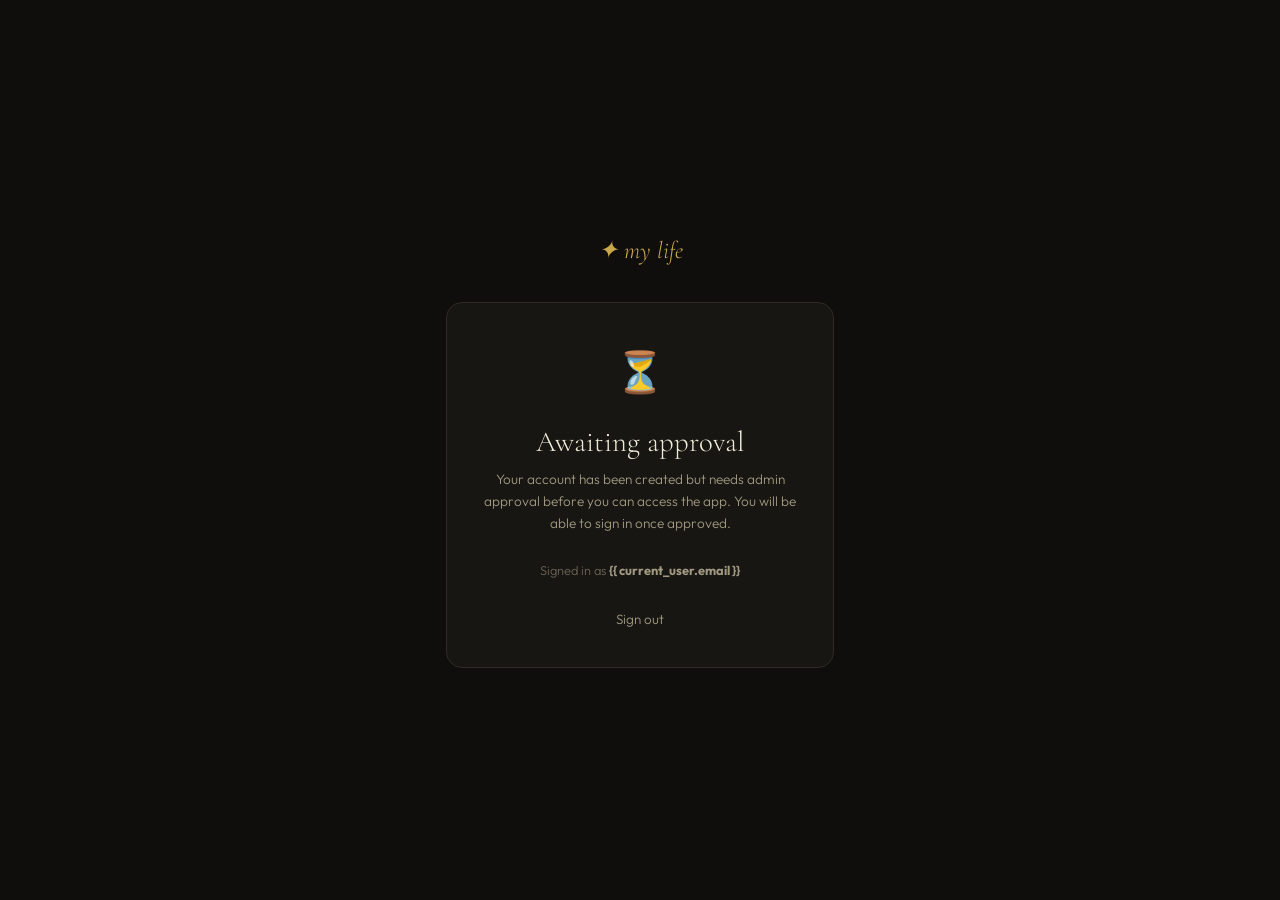
<file: templates/auth/pending.html>
<!DOCTYPE html><html lang="en"><head>
<meta charset="UTF-8"/><title>Awaiting Approval — My Life</title>
<link href="https://fonts.googleapis.com/css2?family=Cormorant+Garamond:ital,wght@0,300;0,400;1,400&family=Outfit:wght@300;400;500&display=swap" rel="stylesheet"/>
<link rel="stylesheet" href="/static/css/style.css"/>
<style>
body{display:flex;align-items:center;justify-content:center;min-height:100vh;background:var(--bg)}
.auth-wrap{width:100%;max-width:420px;padding:2rem 1rem}
.auth-brand{font-family:var(--font-serif);font-style:italic;color:var(--gold);font-size:1.5rem;text-align:center;margin-bottom:2rem;display:block;text-decoration:none}
.auth-card{background:var(--bg2);border:1px solid var(--border);border-radius:var(--radius-lg);padding:2.2rem 2rem}
.auth-title{font-family:var(--font-serif);font-size:1.8rem;font-weight:300;margin-bottom:.3rem}
.auth-sub{color:var(--text2);font-size:.85rem;margin-bottom:1.6rem}
.auth-field{display:flex;flex-direction:column;gap:.35rem;margin-bottom:1rem}
.auth-field label{font-family:var(--font-mono);font-size:.62rem;letter-spacing:.12em;text-transform:uppercase;color:var(--text2)}
.auth-field input{background:var(--bg3);border:1px solid var(--border2);border-radius:var(--radius);padding:.65rem .9rem;color:var(--text);font-size:.95rem;font-family:var(--font-body);outline:none;transition:border-color .2s}
.auth-field input:focus{border-color:var(--gold)}
.auth-btn{width:100%;padding:.7rem;background:var(--gold);color:var(--bg);border:none;border-radius:var(--radius);font-size:.95rem;font-family:var(--font-body);font-weight:500;cursor:pointer;margin-bottom:1.2rem}
.auth-btn:hover{background:var(--gold2)}
.auth-link{text-align:center;font-size:.84rem;color:var(--text2)}
.auth-link a{color:var(--gold)}
.flash{background:rgba(192,86,78,.12);border:1px solid rgba(192,86,78,.3);border-radius:var(--radius);padding:.65rem 1rem;font-size:.84rem;color:var(--red);margin-bottom:1.1rem}
.flash.ok{background:rgba(92,158,106,.1);border-color:rgba(92,158,106,.3);color:var(--green)}
.remember{display:flex;align-items:center;gap:.5rem;font-size:.82rem;color:var(--text2);margin-bottom:1.2rem;cursor:pointer}
</style>
</head><body>
<div class="auth-wrap">
  <a href="/" class="auth-brand">✦ my life</a>
  <div class="auth-card" style="text-align:center">
    <div style="font-size:2.5rem;margin-bottom:1rem">⏳</div>
    <div class="auth-title">Awaiting approval</div>
    <div class="auth-sub" style="margin-bottom:1.6rem">
      Your account has been created but needs admin approval before you can access the app.
      You will be able to sign in once approved.
    </div>
    <div style="font-size:.8rem;color:var(--text3);margin-bottom:1.6rem">
      Signed in as <strong style="color:var(--text2)">{{ current_user.email }}</strong>
    </div>
    <a href="/logout" style="color:var(--text2);font-size:.84rem;text-decoration:none">Sign out</a>
  </div>
</div>
</body></html>
</file>
<file: static/css/style.css>
/* ── Variables ────────────────────────────────────────────────────────────── */
:root {
  --bg:       #0f0e0c;
  --bg2:      #181612;
  --bg3:      #201e1a;
  --border:   #2e2b25;
  --border2:  #3d3930;
  --text:     #f0ead8;
  --text2:    #a09880;
  --text3:    #6b6456;
  --gold:     #c9a84c;
  --gold2:    #e8c96e;
  --green:    #5c9e6a;
  --red:      #c0564e;
  --blue:     #5b87b5;
  --radius:   10px;
  --radius-lg:16px;
  --font-body: 'Outfit', sans-serif;
  --font-serif:'Cormorant Garamond', serif;
  --font-mono: 'DM Mono', monospace;
}

/* ── Reset ────────────────────────────────────────────────────────────────── */
*, *::before, *::after { box-sizing: border-box; margin: 0; padding: 0; }
html { font-size: 16px; scroll-behavior: smooth; }
body {
  background: var(--bg);
  color: var(--text);
  font-family: var(--font-body);
  font-weight: 300;
  min-height: 100vh;
  line-height: 1.6;
}
a { text-decoration: none; color: inherit; }
input, select, button { font-family: var(--font-body); font-size: .95rem; }

/* ── Nav ──────────────────────────────────────────────────────────────────── */
.nav {
  display: flex;
  align-items: center;
  justify-content: space-between;
  padding: 1.1rem 2.5rem;
  border-bottom: 1px solid var(--border);
  position: sticky;
  top: 0;
  background: rgba(15,14,12,.92);
  backdrop-filter: blur(12px);
  z-index: 100;
}
.nav-brand {
  font-family: var(--font-serif);
  font-size: 1.3rem;
  font-style: italic;
  color: var(--gold);
  letter-spacing: .03em;
}
.nav-links { display: flex; gap: 2rem; }
.nav-link {
  font-size: .85rem;
  font-weight: 400;
  letter-spacing: .08em;
  text-transform: lowercase;
  color: var(--text2);
  transition: color .2s;
  padding-bottom: 2px;
  border-bottom: 1px solid transparent;
}
.nav-link:hover, .nav-link.active {
  color: var(--gold);
  border-bottom-color: var(--gold);
}

/* ── Main ─────────────────────────────────────────────────────────────────── */
.main {
  max-width: 960px;
  margin: 0 auto;
  padding: 3rem 2rem 5rem;
}

/* ── Hero (home) ──────────────────────────────────────────────────────────── */
.hero {
  padding: 4rem 0 3rem;
  border-bottom: 1px solid var(--border);
  margin-bottom: 3rem;
}
.hero-label {
  font-family: var(--font-mono);
  font-size: .7rem;
  letter-spacing: .18em;
  text-transform: uppercase;
  color: var(--gold);
  margin-bottom: .8rem;
}
.hero-title {
  font-family: var(--font-serif);
  font-size: clamp(3rem, 8vw, 5.5rem);
  font-weight: 300;
  line-height: 1.05;
  letter-spacing: -.01em;
  color: var(--text);
  margin-bottom: 1.2rem;
}
.hero-title em {
  font-style: italic;
  color: var(--gold);
}
.hero-sub {
  color: var(--text2);
  font-size: 1.05rem;
}

/* ── Home cards ───────────────────────────────────────────────────────────── */
.home-grid {
  display: grid;
  grid-template-columns: 1fr 1fr;
  gap: 1.5rem;
}
@media (max-width: 600px) { .home-grid { grid-template-columns: 1fr; } }

.home-card {
  display: flex;
  align-items: center;
  gap: 1.5rem;
  padding: 2rem 1.8rem;
  border: 1px solid var(--border);
  border-radius: var(--radius-lg);
  background: var(--bg2);
  transition: border-color .25s, transform .25s, background .25s;
  cursor: pointer;
}
.home-card:hover {
  border-color: var(--gold);
  background: var(--bg3);
  transform: translateY(-3px);
}
.hc-icon {
  font-size: 2rem;
  color: var(--gold);
  flex-shrink: 0;
  width: 48px;
  text-align: center;
}
.hc-body h2 {
  font-family: var(--font-serif);
  font-size: 1.5rem;
  font-weight: 400;
  margin-bottom: .3rem;
}
.hc-body p { color: var(--text2); font-size: .9rem; }
.hc-arrow { margin-left: auto; color: var(--gold); font-size: 1.3rem; flex-shrink: 0; }

/* ── Page header ──────────────────────────────────────────────────────────── */
.page-header {
  padding: 2.5rem 0 2rem;
  border-bottom: 1px solid var(--border);
  margin-bottom: 2.5rem;
}
.page-label {
  font-family: var(--font-mono);
  font-size: .7rem;
  letter-spacing: .18em;
  text-transform: uppercase;
  color: var(--gold);
  margin-bottom: .5rem;
}
.page-title {
  font-family: var(--font-serif);
  font-size: clamp(2.2rem, 6vw, 3.8rem);
  font-weight: 300;
  letter-spacing: -.01em;
}

/* ── Stat row ─────────────────────────────────────────────────────────────── */
.stat-row {
  display: flex;
  gap: 1rem;
  margin-bottom: 2rem;
  flex-wrap: wrap;
}
.stat-card {
  flex: 1;
  min-width: 140px;
  background: var(--bg2);
  border: 1px solid var(--border);
  border-radius: var(--radius);
  padding: 1.2rem 1.4rem;
}
.stat-label {
  font-family: var(--font-mono);
  font-size: .68rem;
  letter-spacing: .12em;
  text-transform: uppercase;
  color: var(--text3);
  margin-bottom: .5rem;
}
.stat-value {
  font-family: var(--font-serif);
  font-size: 1.8rem;
  font-weight: 400;
  color: var(--gold2);
}

/* ── Asset summary badges ─────────────────────────────────────────────────── */
.asset-summary {
  display: flex;
  flex-wrap: wrap;
  gap: .6rem;
  margin-bottom: 2rem;
}
.asset-badge {
  display: flex;
  align-items: center;
  gap: .5rem;
  padding: .45rem .9rem;
  border-radius: 999px;
  background: var(--bg3);
  border: 1px solid var(--border2);
  font-size: .82rem;
}
.asset-badge .badge-label { color: var(--text2); }
.asset-badge .badge-val   { color: var(--text); font-weight: 500; font-family: var(--font-mono); }
.asset-badge .badge-val.pos { color: var(--green); }
.asset-badge .badge-val.neg { color: var(--red); }

/* ── Panel ────────────────────────────────────────────────────────────────── */
.panel {
  background: var(--bg2);
  border: 1px solid var(--border);
  border-radius: var(--radius-lg);
  padding: 1.8rem 2rem;
  margin-bottom: 1.8rem;
}
.panel-title {
  font-family: var(--font-serif);
  font-size: 1.3rem;
  font-weight: 400;
  margin-bottom: 1.4rem;
  color: var(--text);
  padding-bottom: .8rem;
  border-bottom: 1px solid var(--border);
}
.panel-hint {
  color: var(--text2);
  font-size: .88rem;
  margin-bottom: 1.2rem;
  margin-top: -.4rem;
}

/* ── Form grid ────────────────────────────────────────────────────────────── */
.form-grid {
  display: grid;
  grid-template-columns: repeat(auto-fill, minmax(200px, 1fr));
  gap: 1rem;
  margin-bottom: 1.4rem;
}
.field { display: flex; flex-direction: column; gap: .4rem; }
.field-wide { grid-column: 1 / -1; }
.field label {
  font-size: .75rem;
  letter-spacing: .1em;
  text-transform: uppercase;
  color: var(--text2);
  font-family: var(--font-mono);
}
.field input, .field select {
  background: var(--bg3);
  border: 1px solid var(--border2);
  border-radius: var(--radius);
  padding: .65rem .9rem;
  color: var(--text);
  outline: none;
  transition: border-color .2s;
}
.field input::placeholder { color: var(--text3); }
.field input:focus, .field select:focus {
  border-color: var(--gold);
}
.field select option { background: var(--bg3); }

/* ── Buttons ──────────────────────────────────────────────────────────────── */
.btn {
  display: inline-flex;
  align-items: center;
  gap: .5rem;
  padding: .65rem 1.5rem;
  border-radius: var(--radius);
  border: 1px solid transparent;
  font-size: .9rem;
  font-weight: 500;
  cursor: pointer;
  transition: all .2s;
}
.btn-primary {
  background: var(--gold);
  color: var(--bg);
  border-color: var(--gold);
}
.btn-primary:hover { background: var(--gold2); border-color: var(--gold2); }
.btn-ghost {
  background: transparent;
  color: var(--text2);
  border-color: var(--border2);
}
.btn-ghost:hover { color: var(--text); border-color: var(--text2); }
.btn-icon {
  background: transparent;
  border: none;
  color: var(--text3);
  padding: .3rem .5rem;
  cursor: pointer;
  font-size: .9rem;
  border-radius: 4px;
  transition: color .2s;
}
.btn-icon:hover { color: var(--red); }

/* ── Table ────────────────────────────────────────────────────────────────── */
.table-wrap { overflow-x: auto; }
.data-table {
  width: 100%;
  border-collapse: collapse;
  font-size: .9rem;
}
.data-table th {
  text-align: left;
  font-family: var(--font-mono);
  font-size: .68rem;
  letter-spacing: .12em;
  text-transform: uppercase;
  color: var(--text3);
  padding: .6rem .8rem;
  border-bottom: 1px solid var(--border);
}
.data-table td {
  padding: .7rem .8rem;
  border-bottom: 1px solid var(--border);
  color: var(--text2);
  vertical-align: middle;
}
.data-table tr:last-child td { border-bottom: none; }
.data-table tr:hover td { background: rgba(201,168,76,.04); }
.data-table td.deposit  { color: var(--green); font-weight: 500; }
.data-table td.withdrawal { color: var(--red); font-weight: 500; }
.data-table td.empty { text-align: center; color: var(--text3); padding: 2rem; font-style: italic; }

/* ── Classes list ─────────────────────────────────────────────────────────── */
.classes-list { display: flex; flex-direction: column; gap: .7rem; }
.class-slot {
  display: flex;
  align-items: center;
  gap: 1rem;
  padding: .9rem 1.1rem;
  background: var(--bg3);
  border: 1px solid var(--border);
  border-radius: var(--radius);
  transition: border-color .2s;
}
.class-slot.attended {
  border-color: var(--green);
  background: rgba(92,158,106,.07);
}
.class-slot .slot-num {
  font-family: var(--font-mono);
  font-size: .75rem;
  color: var(--text3);
  min-width: 28px;
}
.class-slot .slot-status {
  width: 22px; height: 22px;
  border-radius: 50%;
  border: 1.5px solid var(--border2);
  display: flex; align-items: center; justify-content: center;
  flex-shrink: 0;
  font-size: .75rem;
  transition: all .2s;
}
.class-slot.attended .slot-status {
  background: var(--green);
  border-color: var(--green);
  color: #fff;
}
.slot-info { flex: 1; }
.slot-date { font-size: .82rem; color: var(--text2); }
.slot-note { font-size: .8rem; color: var(--text3); }
.slot-actions { display: flex; gap: .4rem; }
.btn-attend {
  font-size: .78rem;
  padding: .3rem .7rem;
  border: 1px solid var(--border2);
  border-radius: 5px;
  background: transparent;
  color: var(--text2);
  cursor: pointer;
  transition: all .2s;
}
.btn-attend:hover { border-color: var(--green); color: var(--green); }

/* ── Modal ────────────────────────────────────────────────────────────────── */
.modal-overlay {
  position: fixed; inset: 0;
  background: rgba(0,0,0,.7);
  backdrop-filter: blur(4px);
  display: flex; align-items: center; justify-content: center;
  z-index: 500;
}
.modal {
  background: var(--bg2);
  border: 1px solid var(--border2);
  border-radius: var(--radius-lg);
  padding: 2rem;
  width: 100%;
  max-width: 420px;
  display: flex;
  flex-direction: column;
  gap: 1.1rem;
}
.modal-title {
  font-family: var(--font-serif);
  font-size: 1.4rem;
  font-weight: 400;
}
.modal-actions { display: flex; gap: .8rem; justify-content: flex-end; margin-top: .3rem; }

/* ── Toast ────────────────────────────────────────────────────────────────── */
#toast {
  position: fixed;
  bottom: 2rem;
  left: 50%;
  transform: translateX(-50%) translateY(80px);
  background: var(--bg3);
  border: 1px solid var(--border2);
  border-radius: 999px;
  padding: .6rem 1.5rem;
  font-size: .88rem;
  color: var(--text);
  z-index: 999;
  transition: transform .3s ease;
  pointer-events: none;
}
#toast.show { transform: translateX(-50%) translateY(0); }
#toast.success { border-color: var(--green); color: var(--green); }
#toast.error   { border-color: var(--red);   color: var(--red); }

/* ── Section dividers ─────────────────────────────────────────────────────── */
.section-divider {
  display: flex;
  align-items: center;
  gap: 1rem;
  margin-bottom: 1.8rem;
}
.section-divider::after {
  content: "";
  flex: 1;
  height: 1px;
  background: var(--border);
}
.section-tag {
  font-family: var(--font-mono);
  font-size: .72rem;
  letter-spacing: .14em;
  text-transform: uppercase;
  color: var(--gold);
  white-space: nowrap;
}

/* ── Holdings grid ────────────────────────────────────────────────────────── */
.holdings-grid {
  display: grid;
  grid-template-columns: repeat(auto-fill, minmax(260px, 1fr));
  gap: 1rem;
  margin-bottom: 1.8rem;
}
.holding-card {
  background: var(--bg2);
  border: 1px solid var(--border);
  border-radius: var(--radius-lg);
  padding: 1.3rem 1.5rem;
  position: relative;
  overflow: hidden;
  transition: border-color .2s;
}
.holding-card.gain  { border-left: 3px solid var(--green); }
.holding-card.loss  { border-left: 3px solid var(--red); }
.holding-card.no-price { border-left: 3px solid var(--border2); }
.hc-ticker {
  font-family: var(--font-mono);
  font-size: 1.1rem;
  font-weight: 400;
  color: var(--text);
  letter-spacing: .06em;
  margin-bottom: .2rem;
}
.hc-shares {
  font-size: .78rem;
  color: var(--text3);
  margin-bottom: 1rem;
}
.hc-row {
  display: flex;
  justify-content: space-between;
  font-size: .82rem;
  margin-bottom: .35rem;
}
.hc-row .hl { color: var(--text2); }
.hc-row .hr { font-family: var(--font-mono); color: var(--text); }
.hc-divider { height: 1px; background: var(--border); margin: .7rem 0; }
.hc-gain-row {
  display: flex;
  justify-content: space-between;
  align-items: center;
  margin-top: .5rem;
}
.hc-gain-val {
  font-family: var(--font-serif);
  font-size: 1.3rem;
  font-weight: 400;
}
.hc-gain-val.pos { color: var(--green); }
.hc-gain-val.neg { color: var(--red); }
.hc-pct {
  font-family: var(--font-mono);
  font-size: .78rem;
  padding: .2rem .55rem;
  border-radius: 999px;
}
.hc-pct.pos { background: rgba(92,158,106,.15); color: var(--green); }
.hc-pct.neg { background: rgba(192,86,78,.15);  color: var(--red); }
.hc-no-price {
  font-size: .8rem;
  color: var(--text3);
  font-style: italic;
  margin-top: .5rem;
}
.hc-price-date {
  font-size: .72rem;
  color: var(--text3);
  font-family: var(--font-mono);
  margin-top: .4rem;
}

/* ── AI panel ─────────────────────────────────────────────────────────────── */
.panel-ai {
  border-color: var(--border2);
  background: linear-gradient(135deg, var(--bg2) 0%, rgba(201,168,76,.05) 100%);
}
.panel-ai .panel-title { font-size: 1.15rem; }

/* ── Exchange badges ──────────────────────────────────────────────────────── */
.exch-badge {
  display: inline-flex;
  align-items: center;
  gap: .35rem;
  padding: .18rem .6rem;
  border-radius: 999px;
  font-family: var(--font-mono);
  font-size: .7rem;
  letter-spacing: .04em;
}
.exch-NSE    { background: rgba(91,135,181,.15); color: #5b87b5; border: 1px solid rgba(91,135,181,.3); }
.exch-NYSE   { background: rgba(201,168,76,.12); color: var(--gold2); border: 1px solid rgba(201,168,76,.3); }
.exch-CRYPTO { background: rgba(160,124,218,.12); color: #a07cda; border: 1px solid rgba(160,124,218,.3); }

/* ── FX rate banner ───────────────────────────────────────────────────────── */
.fx-banner {
  display: flex;
  align-items: center;
  gap: .8rem;
  padding: .65rem 1.1rem;
  background: var(--bg3);
  border: 1px solid var(--border2);
  border-radius: var(--radius);
  margin-bottom: 1.4rem;
  flex-wrap: wrap;
}
.fx-label { font-family: var(--font-mono); font-size: .7rem; letter-spacing: .12em; text-transform: uppercase; color: var(--text3); }
.fx-rate  { font-family: var(--font-mono); font-size: 1rem; color: var(--gold2); }
.fx-date  { font-size: .75rem; color: var(--text3); margin-left: auto; }

/* ── Scrollbar ────────────────────────────────────────────────────────────── */
::-webkit-scrollbar { width: 6px; height: 6px; }
::-webkit-scrollbar-track { background: var(--bg); }
::-webkit-scrollbar-thumb { background: var(--border2); border-radius: 3px; }

/* ── Tabs ─────────────────────────────────────────────────────────────────── */
.tab-bar {
  display: flex;
  gap: .4rem;
  border-bottom: 1px solid var(--border);
  padding-bottom: 0;
  margin-bottom: 0;
}
.tab-btn {
  background: transparent;
  border: none;
  border-bottom: 2px solid transparent;
  padding: .7rem 1.2rem;
  color: var(--text2);
  font-family: var(--font-body);
  font-size: .85rem;
  font-weight: 400;
  cursor: pointer;
  margin-bottom: -1px;
  transition: color .2s, border-color .2s;
  letter-spacing: .02em;
}
.tab-btn:hover { color: var(--text); }
.tab-btn.active { color: var(--gold); border-bottom-color: var(--gold); }
.tab-pane { display: none; }
.tab-pane.active { display: block; }

/* ── Holdings grid ────────────────────────────────────────────────────────── */
.holdings-grid {
  display: grid;
  grid-template-columns: repeat(auto-fill, minmax(250px, 1fr));
  gap: 1rem;
  margin: 1.5rem 0;
}
.holding-card {
  background: var(--bg2);
  border: 1px solid var(--border);
  border-left: 3px solid var(--border2);
  border-radius: 0 var(--radius-lg) var(--radius-lg) 0;
  padding: 1.2rem 1.4rem;
}
.holding-card.gain { border-left-color: var(--green); }
.holding-card.loss { border-left-color: var(--red); }
.hc-ticker { font-family: var(--font-mono); font-size: 1rem; letter-spacing: .06em; color: var(--text); }
.hc-exchange-badge {
  display: inline-block; font-family: var(--font-mono); font-size: .6rem;
  letter-spacing: .1em; padding: .1rem .4rem; border-radius: 4px;
  background: var(--bg3); border: 1px solid var(--border2);
  color: var(--text3); margin-left: .4rem; vertical-align: middle;
}
.hc-shares { font-size: .72rem; color: var(--text3); margin: .2rem 0 .8rem; }
.hc-row { display: flex; justify-content: space-between; font-size: .78rem; margin-bottom: .28rem; }
.hc-row .hl { color: var(--text2); }
.hc-row .hr { font-family: var(--font-mono); color: var(--text); }
.hc-divider { height: 1px; background: var(--border); margin: .6rem 0; }
.hc-gain-row { display: flex; justify-content: space-between; align-items: center; }
.hc-gain-val { font-family: var(--font-serif); font-size: 1.2rem; font-weight: 400; }
.hc-gain-val.pos { color: var(--green); } .hc-gain-val.neg { color: var(--red); }
.hc-pct { font-family: var(--font-mono); font-size: .72rem; padding: .15rem .45rem; border-radius: 999px; }
.hc-pct.pos { background: rgba(92,158,106,.15); color: var(--green); }
.hc-pct.neg { background: rgba(192,86,78,.15); color: var(--red); }
.hc-price-date { font-size: .64rem; color: var(--text3); font-family: var(--font-mono); margin-top: .35rem; }

/* ── Asset class breakdown (overview) ────────────────────────────────────── */
.ac-row {
  display: flex;
  align-items: center;
  gap: 1rem;
  padding: .85rem .5rem;
  border-bottom: 1px solid var(--border);
}
.ac-row:last-child { border-bottom: none; }
.ac-name { flex: 0 0 180px; font-size: .9rem; color: var(--text); }
.ac-bar-wrap { flex: 1; height: 6px; background: var(--bg3); border-radius: 3px; overflow: hidden; }
.ac-bar { height: 100%; background: var(--gold); border-radius: 3px; transition: width .5s; }
.ac-bar.stocks-bar { background: var(--blue); }
.ac-value { flex: 0 0 130px; text-align: right; font-family: var(--font-mono); font-size: .82rem; color: var(--gold2); }
.ac-pct { flex: 0 0 44px; text-align: right; font-family: var(--font-mono); font-size: .72rem; color: var(--text3); }
.ac-gain { flex: 0 0 110px; text-align: right; font-family: var(--font-mono); font-size: .78rem; }
.ac-gain.pos { color: var(--green); } .ac-gain.neg { color: var(--red); } .ac-gain.zero { color: var(--text3); }

/* ── Gemini panel ─────────────────────────────────────────────────────────── */
.gemini-panel { border-color: rgba(201,168,76,.3); }
.ai-badge {
  display: inline-block; font-size: .7rem; padding: .1rem .5rem;
  border-radius: 999px; background: rgba(201,168,76,.15);
  color: var(--gold); border: 1px solid rgba(201,168,76,.3);
  margin-left: .6rem; vertical-align: middle;
}
.panel-title { display: flex; align-items: center; }
.fetch-row { display: flex; align-items: center; gap: 1rem; margin-top: .2rem; }
.fetch-status { font-family: var(--font-mono); font-size: .75rem; color: var(--text2); }
.fetch-status.ok   { color: var(--green); }
.fetch-status.err  { color: var(--red); }

/* ── Section dividers ─────────────────────────────────────────────────────── */
.section-divider { display: flex; align-items: center; gap: .8rem; margin-bottom: 1.5rem; margin-top: 2rem; }
.section-divider::after { content: ''; flex: 1; height: 1px; background: var(--border); }
.section-tag { font-family: var(--font-mono); font-size: .65rem; letter-spacing: .16em; text-transform: uppercase; color: var(--gold); white-space: nowrap; }

/* ── Subscription cards ───────────────────────────────────────────────────── */
.sub-cards-grid { display: flex; flex-direction: column; gap: 1.4rem; }
.sub-card {
  background: var(--bg2);
  border: 1px solid var(--border);
  border-radius: var(--radius-lg);
  overflow: hidden;
}
.sub-card-header {
  display: flex; align-items: center; justify-content: space-between;
  padding: 1.2rem 1.6rem;
  border-bottom: 1px solid var(--border);
  cursor: pointer;
}
.sub-card-header:hover { background: rgba(201,168,76,.03); }
.sub-hdr-left { display: flex; align-items: center; gap: 1rem; }
.sub-name { font-family: var(--font-serif); font-size: 1.3rem; font-weight: 400; }
.sub-cat-badge {
  font-family: var(--font-mono); font-size: .62rem; letter-spacing: .1em;
  padding: .2rem .55rem; border-radius: 999px;
  background: var(--bg3); border: 1px solid var(--border2); color: var(--text2);
}
.sub-type-badge {
  font-family: var(--font-mono); font-size: .62rem; padding: .18rem .5rem;
  border-radius: 999px; border: 1px solid;
}
.sub-type-badge.classes  { background: rgba(91,135,181,.12); color: var(--blue); border-color: rgba(91,135,181,.3); }
.sub-type-badge.duration { background: rgba(201,168,76,.1);  color: var(--gold); border-color: rgba(201,168,76,.25); }
.sub-hdr-right { display: flex; align-items: center; gap: 1.2rem; }
.sub-stat { text-align: right; }
.sub-stat-val { font-family: var(--font-serif); font-size: 1.5rem; font-weight: 300; color: var(--gold2); }
.sub-stat-lbl { font-family: var(--font-mono); font-size: .58rem; letter-spacing: .1em; text-transform: uppercase; color: var(--text3); margin-top: .1rem; }
.sub-card-body { padding: 1.2rem 1.6rem; display: none; }
.sub-card-body.open { display: block; }
.sub-actions { display: flex; gap: .7rem; margin-bottom: 1.2rem; flex-wrap: wrap; }
.sub-btn { font-size: .78rem; padding: .38rem .9rem; border-radius: 6px; border: 1px solid var(--border2); background: transparent; color: var(--text2); cursor: pointer; font-family: var(--font-body); transition: all .2s; }
.sub-btn:hover { border-color: var(--gold); color: var(--gold); }
.sub-btn.danger:hover { border-color: var(--red); color: var(--red); }

/* Duration period pill */
.period-pill {
  display: inline-flex; align-items: center; gap: .5rem;
  padding: .5rem 1rem; border-radius: 999px;
  border: 1px solid; font-size: .82rem; font-family: var(--font-mono);
  margin-bottom: 1rem;
}
.period-pill.active { background: rgba(92,158,106,.1); border-color: var(--green); color: var(--green); }
.period-pill.expired { background: rgba(192,86,78,.1); border-color: var(--red); color: var(--red); }
.period-pill.none { background: var(--bg3); border-color: var(--border2); color: var(--text3); }

/* Class slots mini */
.slots-mini { display: flex; flex-wrap: wrap; gap: .4rem; margin-bottom: 1rem; }
.slot-dot {
  width: 32px; height: 32px; border-radius: 50%;
  display: flex; align-items: center; justify-content: center;
  font-size: .72rem; font-family: var(--font-mono);
  border: 1px solid var(--border2); background: var(--bg3); color: var(--text3);
  cursor: pointer; transition: all .2s;
}
.slot-dot.attended { background: var(--green); border-color: var(--green); color: #fff; }
.slot-dot:not(.attended):hover { border-color: var(--gold); color: var(--gold); }

/* Empty */
.empty-msg { color: var(--text3); font-size: .88rem; font-style: italic; text-align: center; padding: 2rem; }

/* ── Inline helpers ───────────────────────────────────────────────────────── */
.wht  { color: var(--text) !important; }
.mo   { font-family: var(--font-mono) !important; }
.gold { color: var(--gold2) !important; }
.deposit    { color: var(--green); font-weight: 500; }
.withdrawal { color: var(--red);   font-weight: 500; }

/* ── New v6 additions ─────────────────────────────────────────────────────── */

/* Currency note */
.currency-note {
  font-family: var(--font-mono); font-size: .72rem; color: var(--gold);
  background: rgba(201,168,76,.07); border: 1px solid rgba(201,168,76,.2);
  border-radius: var(--radius); padding: .5rem 1rem; margin-bottom: 1.2rem;
}

/* Expiry alert banner */
.expiry-banner {
  display: flex; align-items: center; flex-wrap: wrap; gap: .5rem;
  background: rgba(192,86,78,.1); border: 1px solid rgba(192,86,78,.3);
  border-radius: var(--radius); padding: .7rem 1.1rem; margin-bottom: 1.4rem;
  font-size: .84rem;
}
.expiry-icon { font-size: 1rem; color: var(--red); flex-shrink: 0; }
.expiry-text { color: var(--red); font-weight: 500; }
.expiry-item { color: var(--text2); }
.expiry-item strong { color: var(--text); }

/* Monthly spend summary */
.monthly-summary {
  background: var(--bg2); border: 1px solid var(--border);
  border-radius: var(--radius-lg); padding: 1.2rem 1.5rem; margin-bottom: 1.8rem;
}
.monthly-title {
  font-family: var(--font-mono); font-size: .65rem; letter-spacing: .14em;
  text-transform: uppercase; color: var(--text3); margin-bottom: .9rem;
}
.monthly-grid { display: flex; gap: 1rem; overflow-x: auto; padding-bottom: .3rem; }
.monthly-cell {
  flex: 0 0 auto; min-width: 120px;
  background: var(--bg3); border: 1px solid var(--border2);
  border-radius: var(--radius); padding: .8rem 1rem;
}
.monthly-month { font-family: var(--font-mono); font-size: .65rem; color: var(--text3); margin-bottom: .25rem; }
.monthly-total { font-family: var(--font-serif); font-size: 1.2rem; font-weight: 300; color: var(--gold2); margin-bottom: .4rem; }
.monthly-cats  { display: flex; flex-direction: column; gap: .18rem; }
.monthly-cat   { font-size: .68rem; color: var(--text2); }

/* Streak badge */
.streak-badge {
  display: inline-flex; align-items: center; gap: .3rem;
  font-size: .74rem; color: var(--gold); background: rgba(201,168,76,.1);
  border: 1px solid rgba(201,168,76,.25); border-radius: 999px;
  padding: .18rem .55rem; margin-bottom: .5rem;
}

/* Panel title flex */
.panel-title { display: flex; align-items: center; }

/* Small button variant */
.btn-sm { padding: .3rem .75rem; font-size: .74rem; }

/* Edit icon button */
.btn-icon { background: transparent; border: none; color: var(--text3); padding: .3rem .4rem;
  cursor: pointer; font-size: .88rem; border-radius: 4px; transition: color .2s; }
.btn-icon:hover { color: var(--gold); }
.btn-icon:last-child:hover { color: var(--red); }

/* Holdings sparkline area */
.holding-card { position: relative; }

/* Net worth chart wrapper */
#chart-wrap { background: transparent; }

/* Review styles (copied + extended from v5) */
.review-card { background:var(--bg2); border:1px solid var(--border); border-radius:var(--radius-lg); overflow:hidden; margin-bottom:1.4rem; }
.review-header { display:flex; align-items:center; justify-content:space-between; padding:1.4rem 1.8rem 1.2rem; border-bottom:1px solid var(--border); }
.review-date { font-family:var(--font-mono); font-size:.65rem; letter-spacing:.12em; text-transform:uppercase; color:var(--text3); margin-bottom:.4rem; }
.review-headline { font-family:var(--font-serif); font-size:1.4rem; font-weight:300; }
.rating-badge { font-family:var(--font-mono); font-size:.72rem; letter-spacing:.1em; padding:.35rem .9rem; border-radius:999px; border:1px solid; white-space:nowrap; }
.rating-STRONG  { background:rgba(92,158,106,.15);  color:var(--green); border-color:rgba(92,158,106,.4); }
.rating-GOOD    { background:rgba(92,158,106,.08);  color:var(--green); border-color:rgba(92,158,106,.25); }
.rating-NEUTRAL { background:rgba(201,168,76,.1);   color:var(--gold);  border-color:rgba(201,168,76,.3); }
.rating-CAUTION { background:rgba(192,86,78,.1);    color:var(--red);   border-color:rgba(192,86,78,.3); }
.rating-REVIEW  { background:rgba(192,86,78,.15);   color:var(--red);   border-color:rgba(192,86,78,.4); }
.review-body { padding:1.6rem 1.8rem; }
.review-section { margin-bottom:1.8rem; }
.review-section:last-child { margin-bottom:0; }
.review-section-title { font-family:var(--font-mono); font-size:.64rem; letter-spacing:.16em; text-transform:uppercase; color:var(--text3); margin-bottom:.9rem; padding-bottom:.5rem; border-bottom:1px solid var(--border); }
.review-perf { font-size:.9rem; color:var(--text2); line-height:1.7; }
.signal-grid { display:flex; flex-wrap:wrap; gap:.6rem; }
.signal-item { display:flex; align-items:center; gap:.55rem; background:var(--bg3); border:1px solid var(--border2); border-radius:var(--radius); padding:.55rem .9rem; font-size:.82rem; }
.signal-ticker { font-family:var(--font-mono); color:var(--text); }
.signal-exch { font-family:var(--font-mono); font-size:.6rem; color:var(--text3); }
.signal-badge { font-family:var(--font-mono); font-size:.62rem; letter-spacing:.08em; padding:.12rem .45rem; border-radius:4px; }
.sig-BUY  { background:rgba(92,158,106,.2);  color:var(--green); }
.sig-HOLD { background:rgba(201,168,76,.12); color:var(--gold);  }
.sig-SELL,.sig-TRIM { background:rgba(192,86,78,.15); color:var(--red); }
.signal-note { font-size:.76rem; color:var(--text2); }
.div-row { display:flex; align-items:center; justify-content:space-between; padding:.65rem .5rem; border-bottom:1px solid var(--border); font-size:.84rem; }
.div-row:last-child { border-bottom:none; }
.div-ticker { font-family:var(--font-mono); color:var(--text); }
.div-date { color:var(--text2); } .div-yield { font-family:var(--font-mono); color:var(--gold2); }
.rec-list { display:flex; flex-direction:column; gap:.7rem; }
.rec-item { display:flex; align-items:flex-start; gap:1rem; padding:.9rem 1.1rem; border-radius:var(--radius); border:1px solid; }
.rec-item.add   { background:rgba(92,158,106,.06);  border-color:rgba(92,158,106,.2); }
.rec-item.trim  { background:rgba(192,86,78,.06);   border-color:rgba(192,86,78,.2);  }
.rec-item.watch { background:rgba(91,135,181,.06);  border-color:rgba(91,135,181,.2); }
.rec-priority { font-family:var(--font-mono); font-size:.58rem; letter-spacing:.1em; padding:.12rem .4rem; border-radius:4px; flex-shrink:0; margin-top:.15rem; }
.pri-HIGH   { background:rgba(92,158,106,.2);  color:var(--green); }
.pri-MEDIUM { background:rgba(201,168,76,.15); color:var(--gold);  }
.pri-LOW    { background:var(--bg3);           color:var(--text3); }
.rec-asset  { font-weight:500; color:var(--text); font-size:.88rem; margin-bottom:.2rem; }
.rec-reason { font-size:.8rem; color:var(--text2); margin-bottom:.25rem; }
.rec-action { font-size:.78rem; color:var(--text3); font-style:italic; }

/* Gemini panel */
.gemini-panel { border-color:rgba(201,168,76,.3); }
.ai-badge { display:inline-block; font-size:.7rem; padding:.1rem .5rem; border-radius:999px; background:rgba(201,168,76,.15); color:var(--gold); border:1px solid rgba(201,168,76,.3); margin-left:.6rem; }
.fetch-row { display:flex; align-items:center; gap:1rem; margin-top:.2rem; }
.fetch-status { font-family:var(--font-mono); font-size:.75rem; color:var(--text2); }
.fetch-status.ok  { color:var(--green); }
.fetch-status.err { color:var(--red); }

/* ── Ticker search ────────────────────────────────────────────────────────── */
.ticker-suggestions {
  position: absolute; top: 100%; left: 0; right: 0; z-index: 200;
  background: var(--bg2); border: 1px solid var(--border2);
  border-radius: 0 0 var(--radius) var(--radius);
  max-height: 240px; overflow-y: auto;
  display: none;
  box-shadow: 0 8px 24px rgba(0,0,0,.4);
}
.field { position: relative; }
.ticker-suggestion {
  display: flex; align-items: center; gap: .6rem;
  padding: .55rem .9rem; cursor: pointer;
  font-family: var(--font-body); font-size: .82rem;
  border-bottom: 1px solid var(--border);
  transition: background .15s;
}
.ticker-suggestion:last-child { border-bottom: none; }
.ticker-suggestion:hover { background: rgba(201,168,76,.08); }
.ts-symbol { font-family: var(--font-mono); font-weight: 500; color: var(--text); min-width: 60px; }
.ts-type   { font-family: var(--font-mono); font-size: .62rem; padding: .1rem .38rem;
             border-radius: 4px; flex-shrink: 0; }
.ts-type.stock { background: rgba(91,135,181,.15); color: var(--blue); }
.ts-type.etf   { background: rgba(201,168,76,.12); color: var(--gold); }
.ts-name  { color: var(--text2); flex: 1; }
.ts-exch  { font-family: var(--font-mono); font-size: .68rem; color: var(--text3); flex-shrink: 0; }

/* ── Lot detail card ──────────────────────────────────────────────────────── */
.lot-detail-card {
  grid-column: 1 / -1;
  display: flex; flex-wrap: wrap; gap: .4rem;
  background: var(--bg3); border: 1px solid var(--border2);
  border-radius: var(--radius); padding: .9rem 1.1rem;
  border-left: 3px solid var(--gold);
}
.lot-detail-row {
  display: flex; flex-direction: column; min-width: 120px; flex: 1;
}
.lot-detail-row span:first-child {
  font-family: var(--font-mono); font-size: .58rem; letter-spacing: .1em;
  text-transform: uppercase; color: var(--text3); margin-bottom: .2rem;
}
.lot-detail-row span:last-child {
  font-family: var(--font-mono); font-size: .85rem; color: var(--text);
}

/* ── Auth nav additions ────────────────────────────────────────────────────── */
.nav-user   { display:flex; align-items:center; gap:1rem; }
.nav-name   { font-family:var(--font-mono); font-size:.68rem; color:var(--text2); }
.nav-admin-link {
  font-family: var(--font-mono); font-size:.68rem; letter-spacing:.08em;
  color: var(--gold); border: 1px solid rgba(201,168,76,.3);
  border-radius: 4px; padding: .15rem .5rem; transition: background .2s;
}
.nav-admin-link:hover { background: rgba(201,168,76,.1); }
.nav-logout { font-size:.75rem; color:var(--text3); transition:color .2s; }
.nav-logout:hover { color:var(--red); }


/* ── Excel upload ─────────────────────────────────────────────────────────── */
.upload-zone {
  border: 2px dashed var(--border2); border-radius: var(--radius);
  padding: 2rem 1rem; text-align: center; cursor: pointer;
  transition: border-color .2s, background .2s; background: var(--bg3);
}
.upload-zone:hover,.upload-zone.drag-over {
  border-color: var(--gold); background: rgba(201,168,76,.05);
}
.upload-icon  { font-size:2rem; margin-bottom:.5rem; }
.upload-label { font-size:.88rem; color:var(--text); margin-bottom:.25rem; }
.upload-sub   { font-size:.75rem; color:var(--text3); }
.upload-err-row {
  background:rgba(192,86,78,.08); border-left:3px solid var(--red);
  border-radius:4px; padding:.4rem .7rem; font-size:.75rem;
  color:var(--red); margin-bottom:.3rem; font-family:var(--font-mono);
}
.row-check input[type=checkbox] { accent-color:var(--gold); width:14px; height:14px; cursor:pointer; }


/* ═══════════════════════════════════════════════════════════════════════════
   RESPONSIVE OVERHAUL — mobile-first
═══════════════════════════════════════════════════════════════════════════ */

/* ── KPI grid (replaces stat-row) ────────────────────────────────────────── */
.kpi-grid {
  display: grid;
  grid-template-columns: repeat(2, 1fr);
  gap: .65rem;
  margin-bottom: 1rem;
}
@media (min-width: 640px) {
  .kpi-grid { grid-template-columns: repeat(4, 1fr); }
}
.kpi-card {
  background: var(--bg2);
  border: 1px solid var(--border);
  border-radius: var(--radius);
  padding: .8rem 1rem;
}
.kpi-label {
  font-family: var(--font-mono);
  font-size: .6rem;
  letter-spacing: .1em;
  text-transform: uppercase;
  color: var(--text3);
  margin-bottom: .3rem;
}
.kpi-val {
  font-size: 1.1rem;
  font-weight: 300;
  color: var(--text);
  font-family: var(--font-serif);
  white-space: nowrap;
  overflow: hidden;
  text-overflow: ellipsis;
}
@media (min-width: 640px) {
  .kpi-val { font-size: 1.3rem; }
}

/* ── Tab bar: scrollable on mobile ───────────────────────────────────────── */
.tab-bar {
  display: flex;
  gap: .3rem;
  overflow-x: auto;
  -webkit-overflow-scrolling: touch;
  scrollbar-width: none;
  padding-bottom: 2px;
  flex-shrink: 0;
}
.tab-bar::-webkit-scrollbar { display: none; }
.tab-btn { white-space: nowrap; flex-shrink: 0; }

/* ── Asset class breakdown ───────────────────────────────────────────────── */
.ac-table { width: 100%; }
.ac-row {
  display: grid;
  grid-template-columns: 1fr;
  gap: .25rem;
  padding: .7rem 0;
  border-bottom: 1px solid var(--border);
}
.ac-row:last-child { border-bottom: none; }
@media (min-width: 480px) {
  .ac-row {
    grid-template-columns: 160px 1fr auto;
    align-items: center;
    gap: .8rem;
  }
}
.ac-name {
  font-size: .84rem;
  color: var(--text);
  min-width: 0;
  white-space: nowrap;
  overflow: hidden;
  text-overflow: ellipsis;
}
.ac-bar-wrap {
  flex: 1;
  height: 5px;
  background: var(--bg3);
  border-radius: 3px;
  overflow: hidden;
  display: none;
}
@media (min-width: 480px) { .ac-bar-wrap { display: block; } }
.ac-bar        { height: 100%; background: var(--gold); border-radius: 3px; min-width: 3px; }
.stocks-bar    { background: #5b87b5; }
.ac-nums {
  display: flex;
  align-items: center;
  gap: .8rem;
  flex-wrap: wrap;
}
.ac-value { font-family: var(--font-mono); font-size: .78rem; color: var(--gold2); }
.ac-pct   { font-family: var(--font-mono); font-size: .7rem; color: var(--text3); }
.ac-gain  { font-family: var(--font-mono); font-size: .72rem; }
.ac-gain.pos { color: var(--green); }
.ac-gain.neg { color: var(--red); }

/* ── Broker rows ─────────────────────────────────────────────────────────── */
.broker-row {
  display: grid;
  grid-template-columns: 1fr auto;
  align-items: center;
  gap: .5rem;
  padding: .6rem 0;
  border-bottom: 1px solid var(--border);
}
.broker-row:last-child { border-bottom: none; }
@media (min-width: 480px) {
  .broker-row { grid-template-columns: 140px 1fr auto; gap: .8rem; }
}
.broker-name { font-size: .84rem; color: var(--text); }
.broker-bar-wrap {
  display: none;
  height: 4px;
  background: var(--bg3);
  border-radius: 2px;
  overflow: hidden;
}
@media (min-width: 480px) { .broker-bar-wrap { display: block; } }
.broker-bar   { height: 100%; background: var(--gold); border-radius: 2px; min-width: 3px; }
.broker-nums  { display: flex; align-items: center; gap: .6rem; }
.broker-val   { font-family: var(--font-mono); font-size: .78rem; color: var(--gold2); white-space: nowrap; }
.broker-pct   { font-family: var(--font-mono); font-size: .68rem; color: var(--text3); white-space: nowrap; }

/* ── Holdings table ──────────────────────────────────────────────────────── */
.holdings-tbl { font-size: .8rem; }
.holdings-tbl td, .holdings-tbl th { padding: .5rem .55rem; }
.tk-badge {
  font-family: var(--font-mono);
  font-size: .75rem;
  font-weight: 600;
  color: var(--text);
  letter-spacing: .02em;
}
.num-col { text-align: right; white-space: nowrap; }
.holdings-tbl .row-gain { border-left: 2px solid var(--green); }
.holdings-tbl .row-loss { border-left: 2px solid var(--red); }

/* ── Responsive table hiding ─────────────────────────────────────────────── */
@media (max-width: 479px) {
  .hide-xs { display: none !important; }
}
@media (max-width: 767px) {
  .hide-sm { display: none !important; }
}
@media (max-width: 1023px) {
  .hide-md { display: none !important; }
}

/* ── Table wrap scrollable ───────────────────────────────────────────────── */
.table-wrap { overflow-x: auto; -webkit-overflow-scrolling: touch; }

/* ── Form grid: single col on mobile ─────────────────────────────────────── */
.form-grid {
  display: grid;
  grid-template-columns: 1fr;
  gap: .75rem;
}
@media (min-width: 480px) {
  .form-grid { grid-template-columns: repeat(2, 1fr); }
}
@media (min-width: 768px) {
  .form-grid { grid-template-columns: repeat(3, 1fr); }
}
.field-wide { grid-column: 1 / -1; }

/* ── Panel: tighter padding on mobile ────────────────────────────────────── */
@media (max-width: 479px) {
  .panel { padding: .9rem; }
  .panel-title { font-size: .78rem; }
  .page-title { font-size: 1.4rem; }
}

/* ── Data table: smaller on mobile ───────────────────────────────────────── */
@media (max-width: 479px) {
  .data-table td, .data-table th { padding: .4rem .45rem; font-size: .74rem; }
}

/* ── Lot detail card ─────────────────────────────────────────────────────── */
.lot-detail-card {
  background: var(--bg3);
  border: 1px solid var(--border2);
  border-radius: var(--radius);
  padding: .8rem 1rem;
  grid-column: 1 / -1;
}
.lot-detail-grid {
  display: grid;
  grid-template-columns: auto 1fr;
  gap: .3rem .8rem;
  font-size: .82rem;
}
.ld-label { color: var(--text3); font-family: var(--font-mono); font-size: .68rem; }
.ld-val   { color: var(--text); font-weight: 400; }

/* ═══════════════════════════════════════════════════════════════════════════
   AGENTIC REVIEW
═══════════════════════════════════════════════════════════════════════════ */
.review-header { display:flex;justify-content:space-between;align-items:flex-start;margin:1.2rem 0 1rem;flex-wrap:wrap;gap:.8rem; }

/* Pipeline track */
.pipeline-title { font-family:var(--font-mono);font-size:.72rem;text-transform:uppercase;letter-spacing:.1em;color:var(--text3);margin-bottom:.9rem; }
.pipeline-track { display:flex;flex-direction:column;gap:.5rem; }

.agent-step { display:grid;grid-template-columns:42px 1fr 24px;gap:.7rem;align-items:center;padding:.55rem .8rem;border-radius:9px;border:1px solid var(--border);background:var(--bg3); }
.agent-wait    { opacity:.5; }
.agent-running { border-color:var(--gold);background:rgba(201,168,76,.06); }
.agent-done    { border-color:rgba(92,158,106,.4);background:rgba(92,158,106,.05); }
.agent-err     { border-color:rgba(192,86,78,.4);background:rgba(192,86,78,.05); }

.agent-step-icon { font-size:1.3rem;text-align:center;position:relative; }
.agent-step-name { font-size:.84rem;color:var(--text); }
.agent-step-desc { font-size:.7rem;color:var(--text3);margin-top:.1rem; }
.agent-step-status { font-family:var(--font-mono);font-size:.82rem;text-align:center;color:var(--text3); }
.agent-done .agent-step-status { color:var(--green); }
.agent-err  .agent-step-status { color:var(--red); }

.agent-spinner { display:inline-block;width:10px;height:10px;border:2px solid var(--gold);border-top-color:transparent;border-radius:50%;animation:spin .8s linear infinite;position:absolute;top:-4px;right:-4px; }
@keyframes spin { to { transform:rotate(360deg); } }

/* Review content */
.review-panel { }
.review-kpi-row { display:flex;justify-content:space-between;align-items:flex-start;flex-wrap:wrap;gap:.8rem;margin-bottom:1rem; }
.review-headline { font-family:var(--font-serif);font-size:1.3rem;font-weight:300;color:var(--text); }
.rating-badge { font-family:var(--font-mono);font-size:.7rem;border:2px solid;border-radius:8px;padding:.3rem .7rem;white-space:nowrap;align-self:flex-start; }
.review-summary-text { font-size:.9rem;color:var(--text2);line-height:1.6;margin:0; }
.review-fx-note { font-family:var(--font-mono);font-size:.72rem;color:var(--text3);margin-top:.8rem;padding:.5rem .8rem;background:var(--bg3);border-radius:6px; }
.review-sub { font-family:var(--font-mono);font-size:.65rem;text-transform:uppercase;letter-spacing:.1em;color:var(--text3);margin-bottom:.4rem; }

.review-grid-2 { display:grid;grid-template-columns:1fr;gap:1rem; }
@media(min-width:640px) { .review-grid-2 { grid-template-columns:1fr 1fr; } }

/* Actions */
.actions-list { display:flex;flex-direction:column;gap:.6rem; }
.action-row { display:flex;align-items:flex-start;gap:.8rem;padding:.65rem;background:var(--bg3);border-radius:9px; }
.action-num { font-family:var(--font-mono);font-size:.72rem;width:20px;height:20px;border-radius:50%;background:var(--gold);color:var(--bg);display:flex;align-items:center;justify-content:center;font-weight:700;flex-shrink:0; }
.action-body { flex:1;min-width:0; }
.action-title { font-size:.88rem;color:var(--text);margin-bottom:.2rem; }
.action-rationale { font-size:.76rem;color:var(--text2); }
.urgency-badge { font-family:var(--font-mono);font-size:.6rem;padding:.18rem .5rem;border-radius:5px;white-space:nowrap;align-self:flex-start;flex-shrink:0; }

/* Performance rows */
.perf-row { display:flex;align-items:center;gap:.8rem;padding:.35rem 0;border-bottom:1px solid var(--border);flex-wrap:wrap; }
.reb-row { display:flex;align-items:center;gap:.7rem;padding:.35rem 0;border-bottom:1px solid var(--border);flex-wrap:wrap; }
.reb-action { font-family:var(--font-mono);font-size:.7rem;padding:.15rem .4rem;border-radius:4px;font-weight:600; }
.reb-action.pos { background:rgba(92,158,106,.15);color:var(--green); }
.reb-action.neg { background:rgba(192,86,78,.1);color:var(--red); }

/* Consensus */
.consensus-badge { font-family:var(--font-mono);font-size:.65rem;padding:.15rem .4rem;border-radius:4px; }
.consensus-badge.BUY  { background:rgba(92,158,106,.15);color:var(--green); }
.consensus-badge.HOLD { background:rgba(201,168,76,.12);color:var(--gold); }
.consensus-badge.SELL { background:rgba(192,86,78,.1);color:var(--red); }
.consensus-badge.MIXED{ background:var(--bg3);color:var(--text3); }

/* Hot picks */
.pick-row { display:flex;align-items:center;gap:.7rem;padding:.4rem 0;border-bottom:1px solid var(--border);flex-wrap:wrap; }

/* Thematic */
.thematic-grid { display:grid;grid-template-columns:1fr;gap:.9rem;margin-top:1rem; }
@media(min-width:640px) { .thematic-grid { grid-template-columns:1fr 1fr; } }
.theme-card { background:var(--bg3);border:1px solid var(--border);border-radius:12px;padding:1rem; }
.theme-head { display:flex;align-items:center;gap:.5rem;flex-wrap:wrap;margin-bottom:.4rem; }
.theme-name { font-size:.9rem;color:var(--text);font-weight:400; }
.theme-horizon { font-family:var(--font-mono);font-size:.62rem;color:var(--text3);background:var(--bg2);border:1px solid var(--border);padding:.1rem .35rem;border-radius:4px; }
.theme-instrument { display:flex;align-items:center;gap:.5rem;padding:.25rem 0;border-bottom:1px solid var(--border);flex-wrap:wrap; }

/* ── Anomaly rows ─────────────────────────────────────────────────────────── */
.anomaly-row { border:1px solid rgba(201,168,76,.3);border-radius:9px;padding:.8rem 1rem;margin-bottom:.6rem;background:rgba(201,168,76,.04); }
.anomaly-head { display:flex;justify-content:space-between;align-items:flex-start;flex-wrap:wrap;gap:.5rem;margin-bottom:.5rem; }
.anomaly-ticker { display:flex;align-items:center;gap:.5rem;flex-wrap:wrap; }
.anomaly-actions{ display:flex;gap:.4rem;flex-wrap:wrap; }
.anomaly-detail { display:flex;align-items:center;gap:1rem;flex-wrap:wrap;font-size:.8rem;font-family:var(--font-mono);color:var(--text2); }

/* ── Portfolio badges (overview page) ────────────────────────────────────── */
.portfolio-badge {
  display:flex; align-items:center; gap:.45rem;
  background:rgba(201,168,76,.08); border:1px solid rgba(201,168,76,.25);
  border-radius:20px; padding:.3rem .7rem;
  font-size:.72rem; white-space:nowrap;
}
.badge-icon { font-size:1rem; }
.badge-name { color:var(--gold2); font-weight:500; }
.badge-desc { color:var(--text3); display:none; }
@media(min-width:480px) { .badge-desc { display:inline; } }

/* Badge card in review */
.badge-card {
  display:flex; align-items:center; gap:.7rem;
  background:var(--bg3); border:1px solid var(--border);
  border-radius:12px; padding:.7rem 1rem;
  min-width:200px; flex:1;
}
.badge-big-icon { font-size:1.8rem; flex-shrink:0; }

/* Thematic exposure radar */
.thematic-radar { display:flex; flex-direction:column; gap:.6rem; }
.radar-row {
  display:grid;
  grid-template-columns: 160px 1fr auto;
  align-items:center;
  gap:.8rem;
}
@media(max-width:479px) {
  .radar-row { grid-template-columns: 1fr; gap:.2rem; }
}
.radar-theme { font-size:.82rem; color:var(--text); }
.radar-bar-wrap {
  height:8px; background:var(--bg3); border-radius:4px;
  overflow:visible; position:relative;
  display:none;
}
@media(min-width:480px) { .radar-bar-wrap { display:block; } }
.radar-bar { height:100%; border-radius:4px; }
.radar-target-line {
  position:absolute; top:-3px; bottom:-3px;
  width:2px; background:rgba(255,255,255,.3);
  border-radius:1px;
}
.radar-nums {
  display:flex; align-items:center; gap:.4rem;
  flex-wrap:wrap; white-space:nowrap;
}

/* ── Investor type banner ─────────────────────────────────────────────────── */
.investor-banner {
  display: flex;
  align-items: center;
  justify-content: space-between;
  gap: 1rem;
  padding: .9rem 1.2rem;
  background: var(--bg2);
  border: 1px solid var(--border);
  border-radius: 12px;
  flex-wrap: wrap;
}
.investor-left {
  display: flex;
  align-items: center;
  gap: .8rem;
}
.investor-icon {
  font-size: 1.9rem;
  flex-shrink: 0;
  line-height: 1;
}
.investor-type {
  font-family: var(--font-serif);
  font-size: 1.05rem;
  font-weight: 300;
  color: var(--text);
}
.investor-sub {
  font-family: var(--font-mono);
  font-size: .65rem;
  color: var(--gold2);
  margin-top: .15rem;
  letter-spacing: .05em;
}
.investor-pills {
  display: flex;
  flex-wrap: wrap;
  gap: .4rem;
}
.investor-pill {
  font-family: var(--font-mono);
  font-size: .62rem;
  padding: .2rem .55rem;
  border-radius: 20px;
  border: 1px solid var(--border);
  color: var(--text3);
  white-space: nowrap;
}

/* ── Goal cards mobile ───────────────────────────────────────────────────── */
.goal-card        { background:var(--bg2);border:1px solid var(--border);border-radius:12px;padding:1rem;margin-bottom:.8rem; }
.goal-header      { display:flex;align-items:flex-start;justify-content:space-between;margin-bottom:.7rem;gap:.5rem; }
.goal-title       { font-family:var(--font-serif);font-size:1rem;color:var(--text); }
.goal-body        { display:flex;align-items:center;gap:.9rem; }
.goal-stats       { flex:1;display:grid;grid-template-columns:1fr 1fr;gap:.3rem .6rem; }
.goal-stat        { display:flex;flex-direction:column; }
.gs-val           { font-family:var(--font-mono);font-size:.82rem;color:var(--text);font-weight:500; }
.gs-lbl           { font-size:.6rem;color:var(--text3); }
@media(max-width:400px) {
  .goal-body        { flex-direction:column;align-items:flex-start; }
  .goal-stats       { grid-template-columns:1fr; }
}

/* ── Realized + Lots tab mobile ─────────────────────────────────────────── */
@media(max-width:479px) {
  #sales-body td,#lots-body td { font-size:.72rem; }
  .data-table th,
  .data-table td { padding:.4rem .35rem; }
}
</file>
